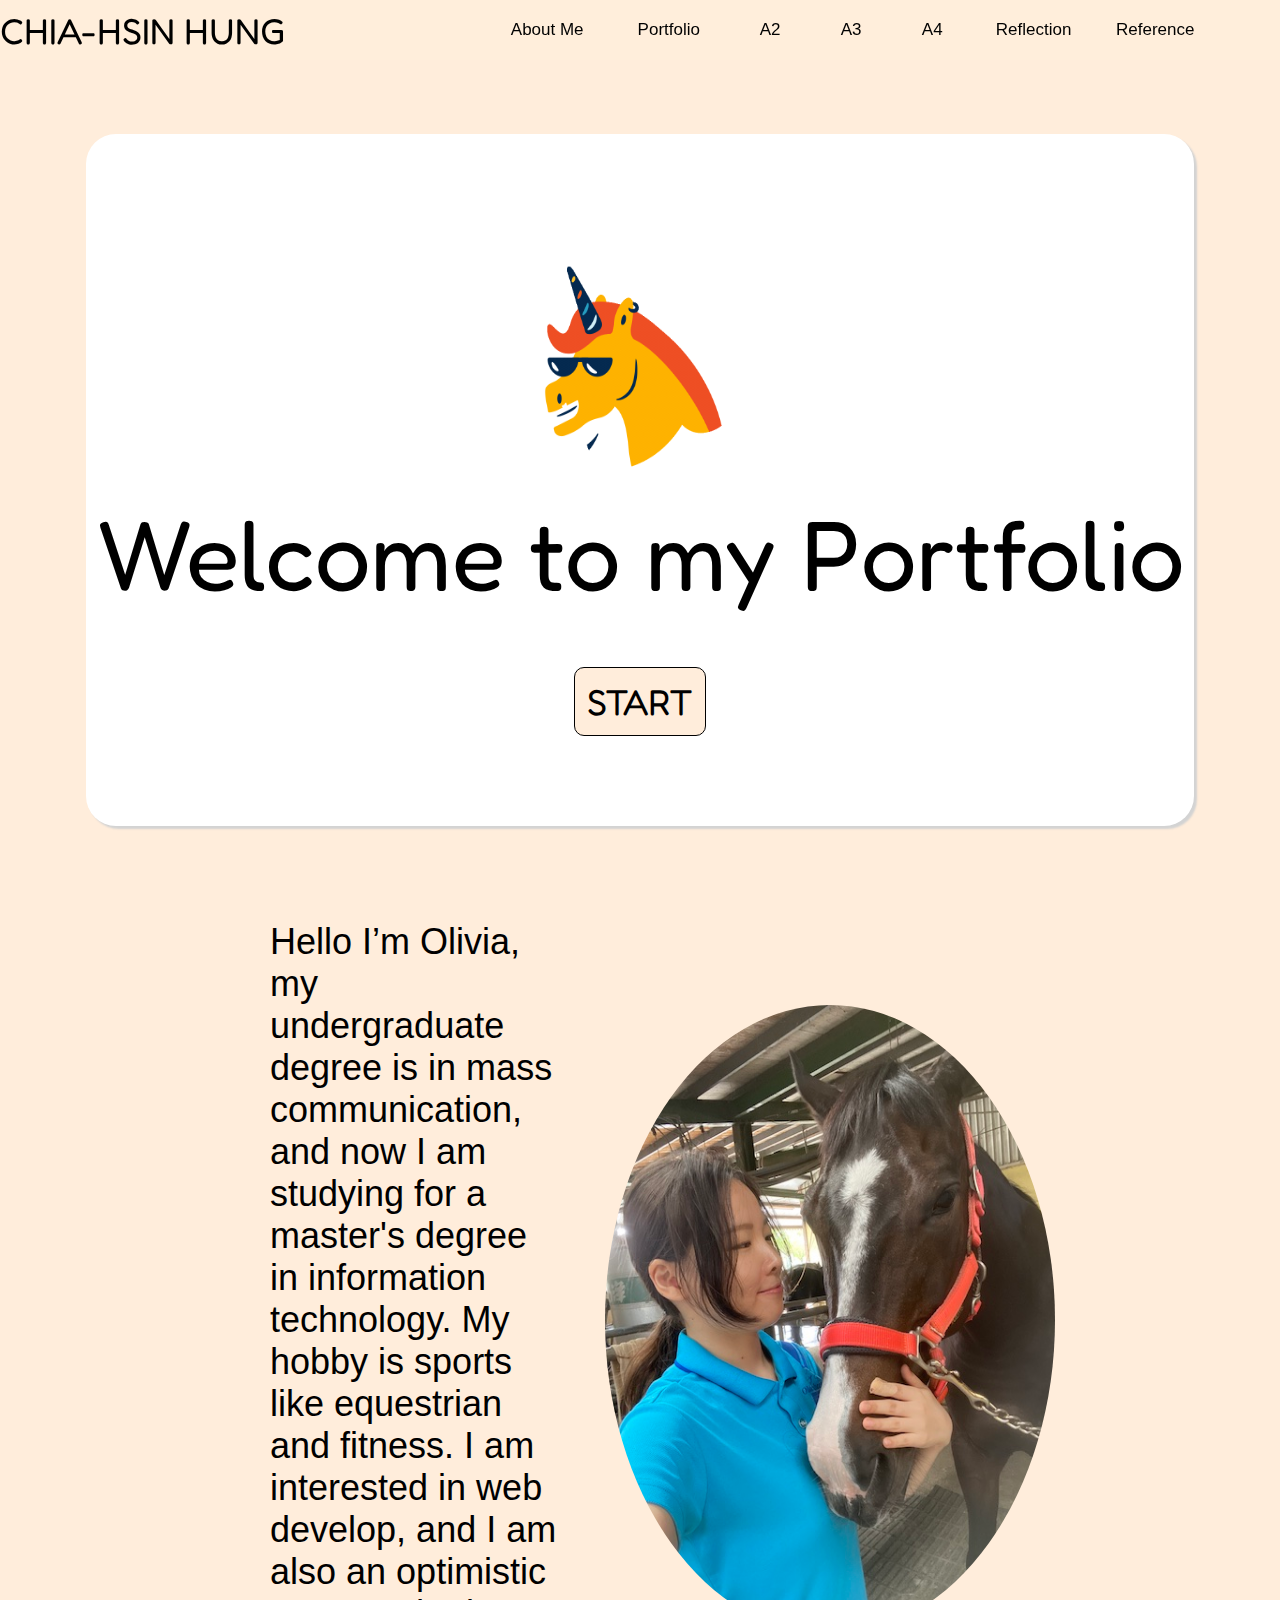
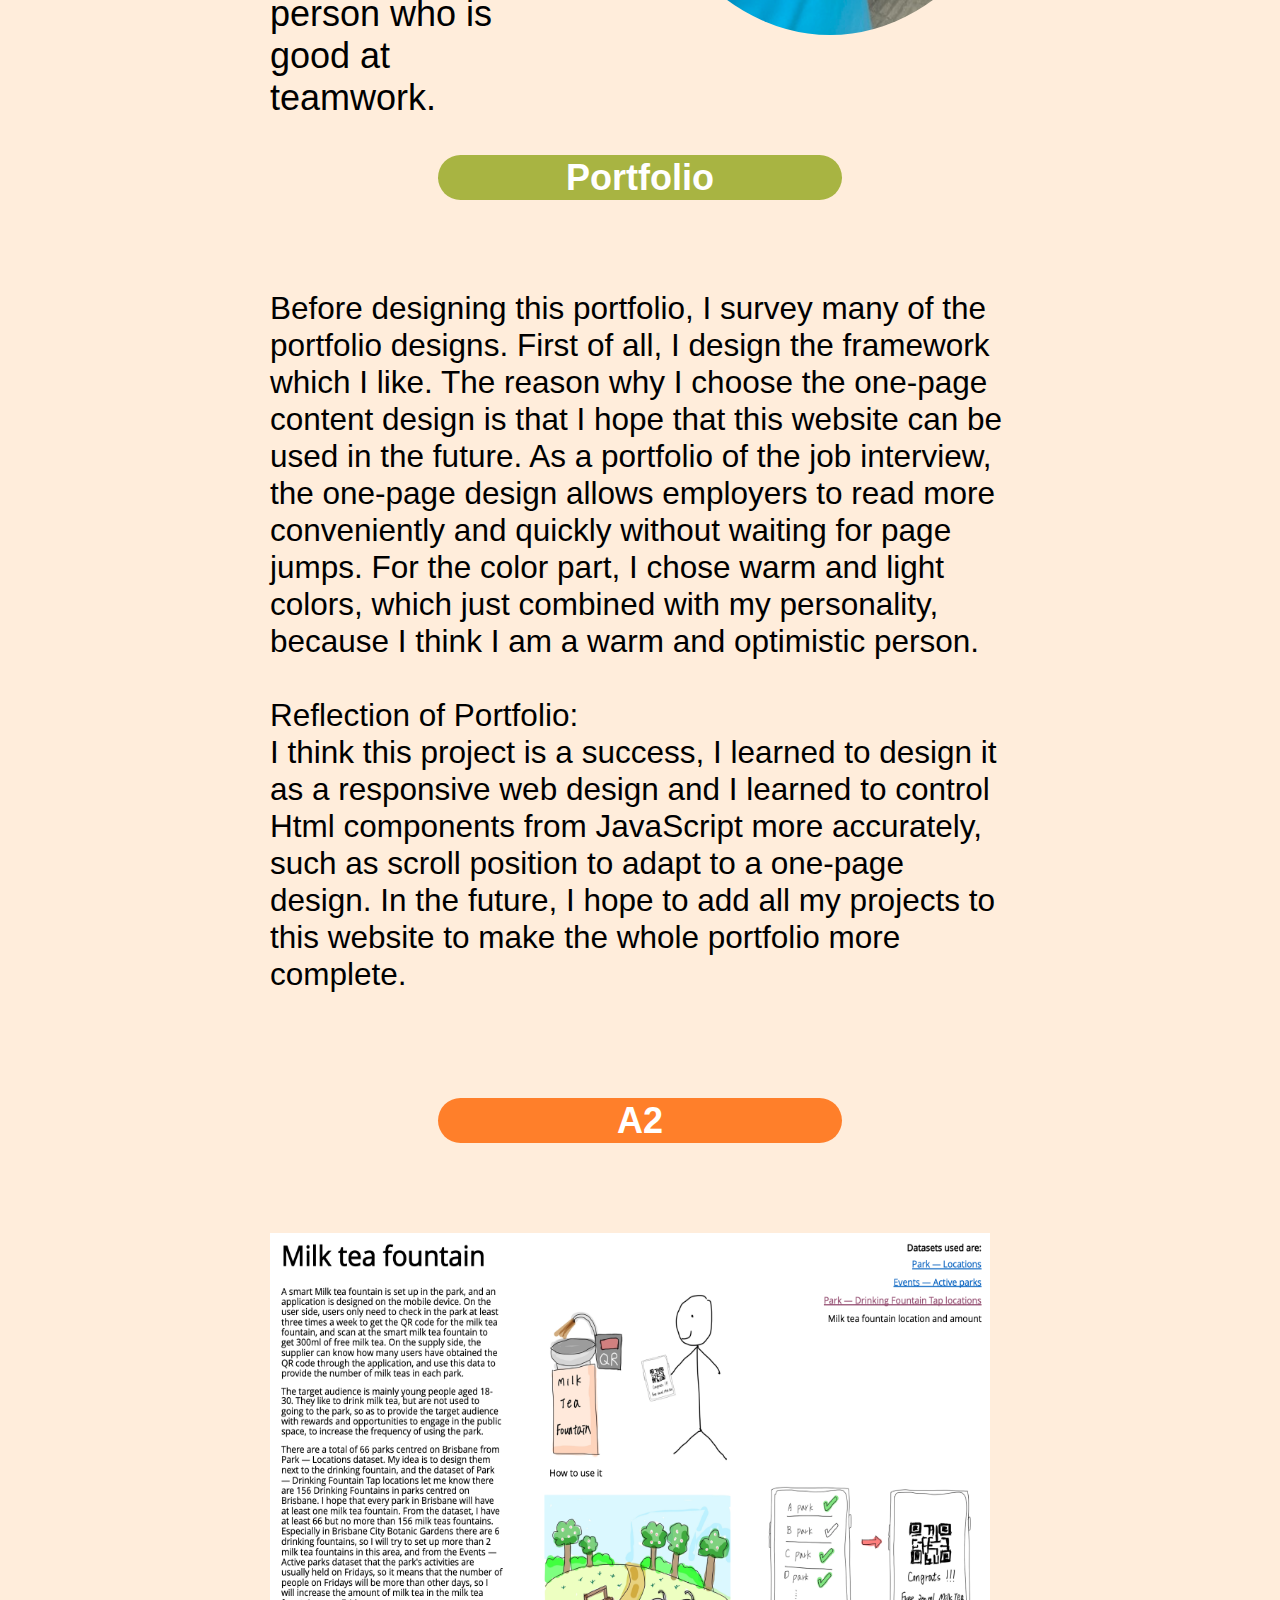
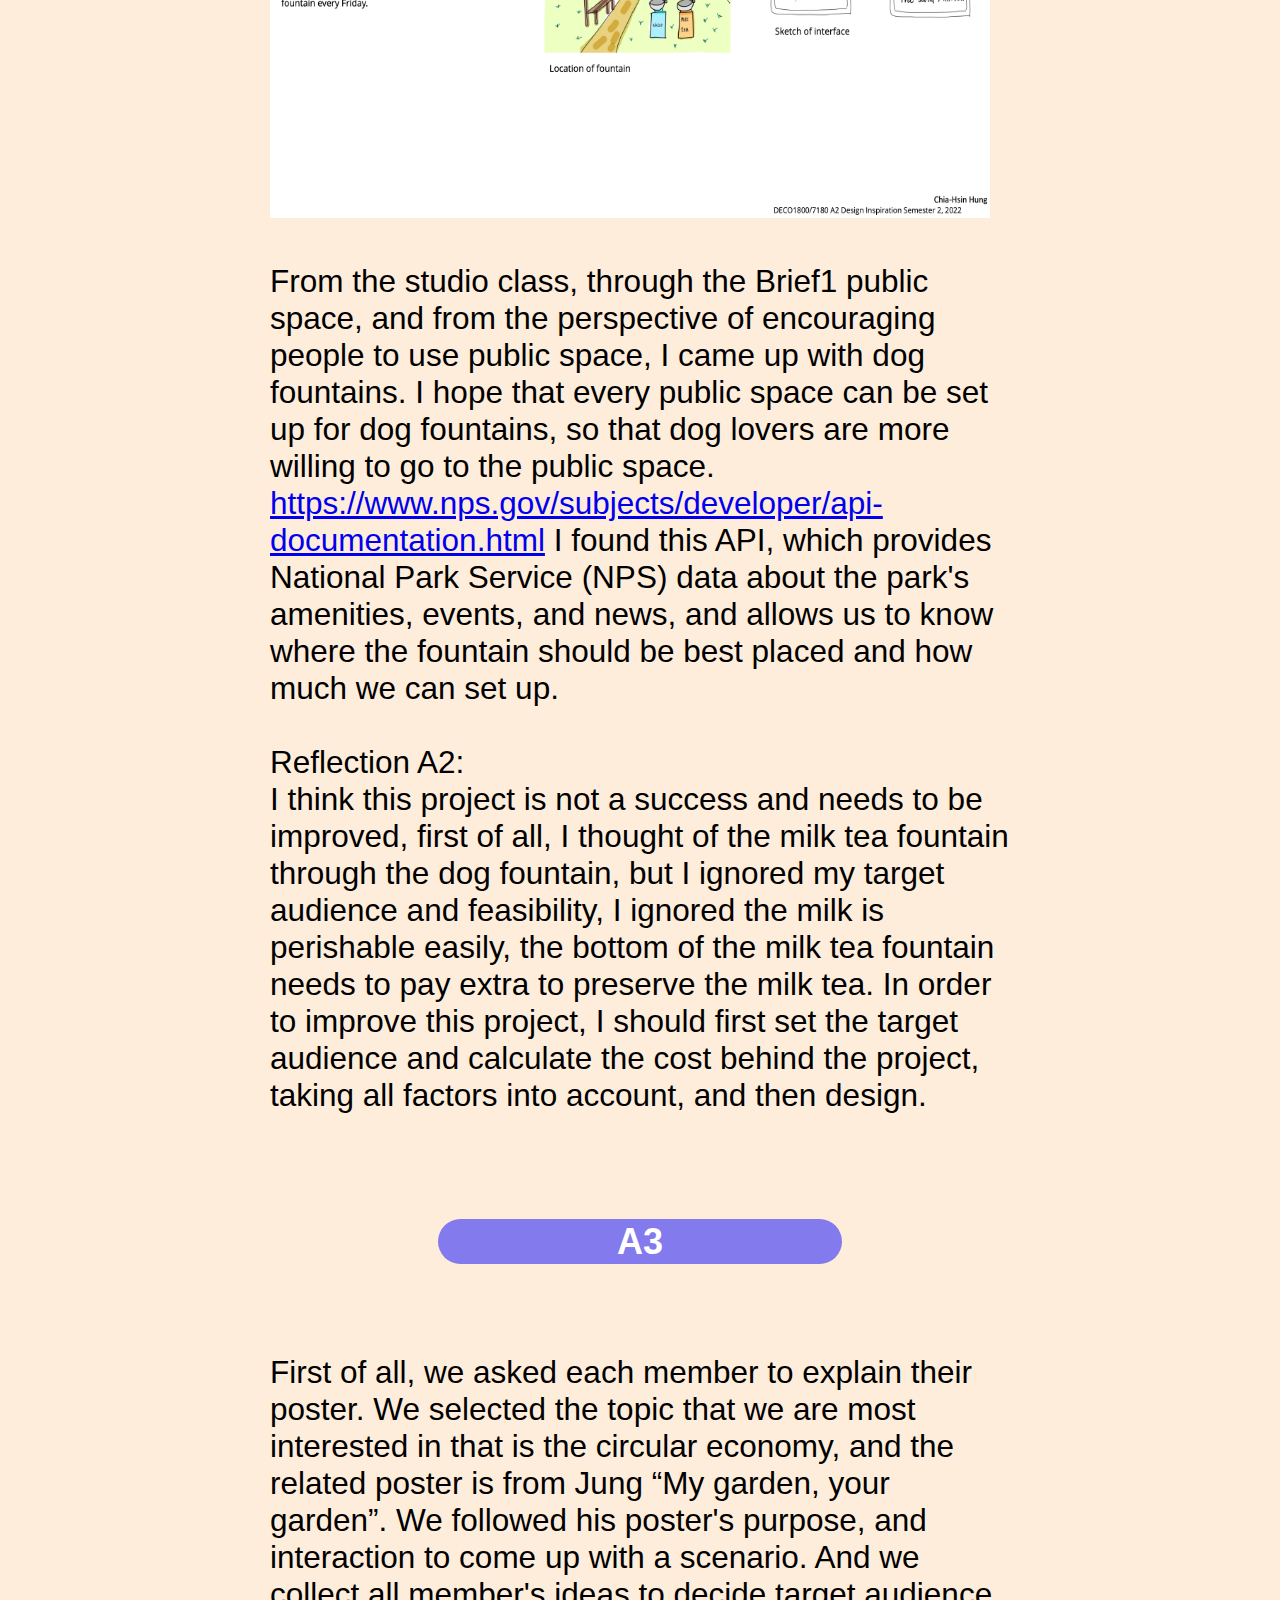
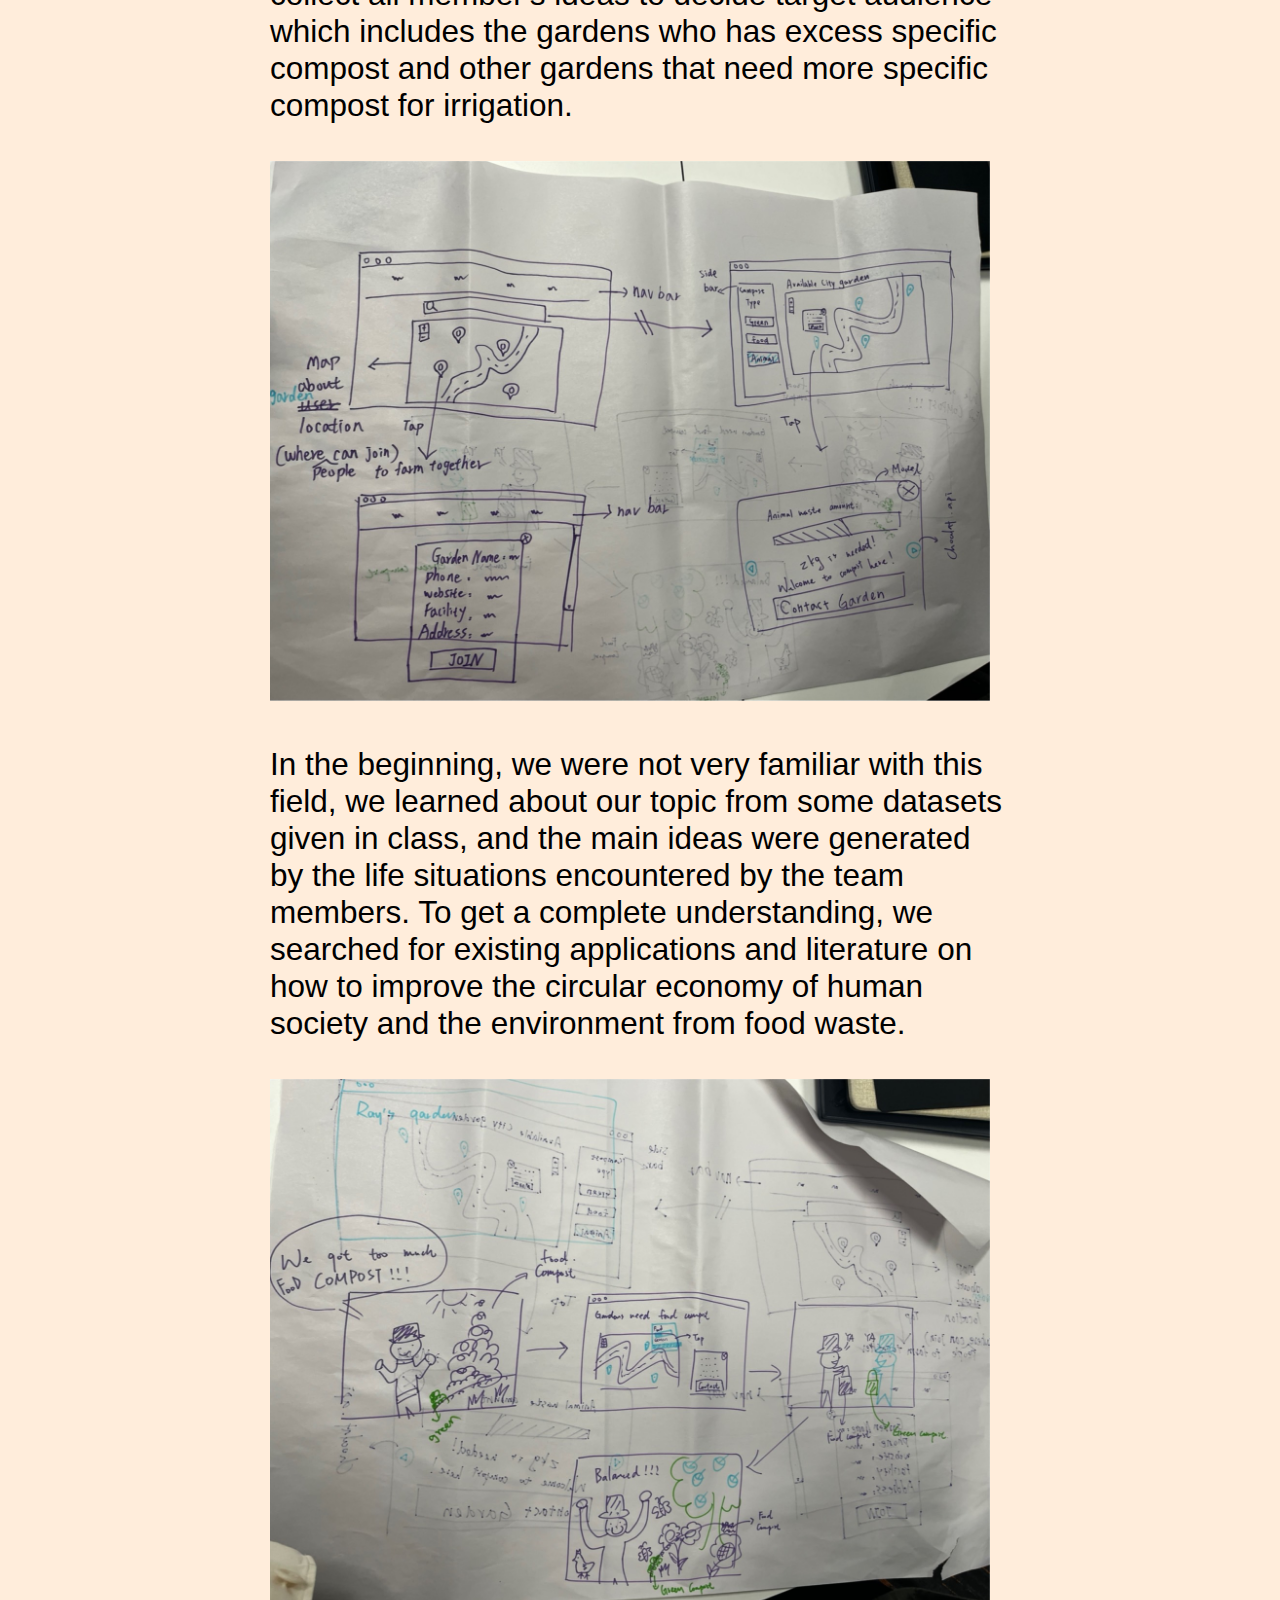
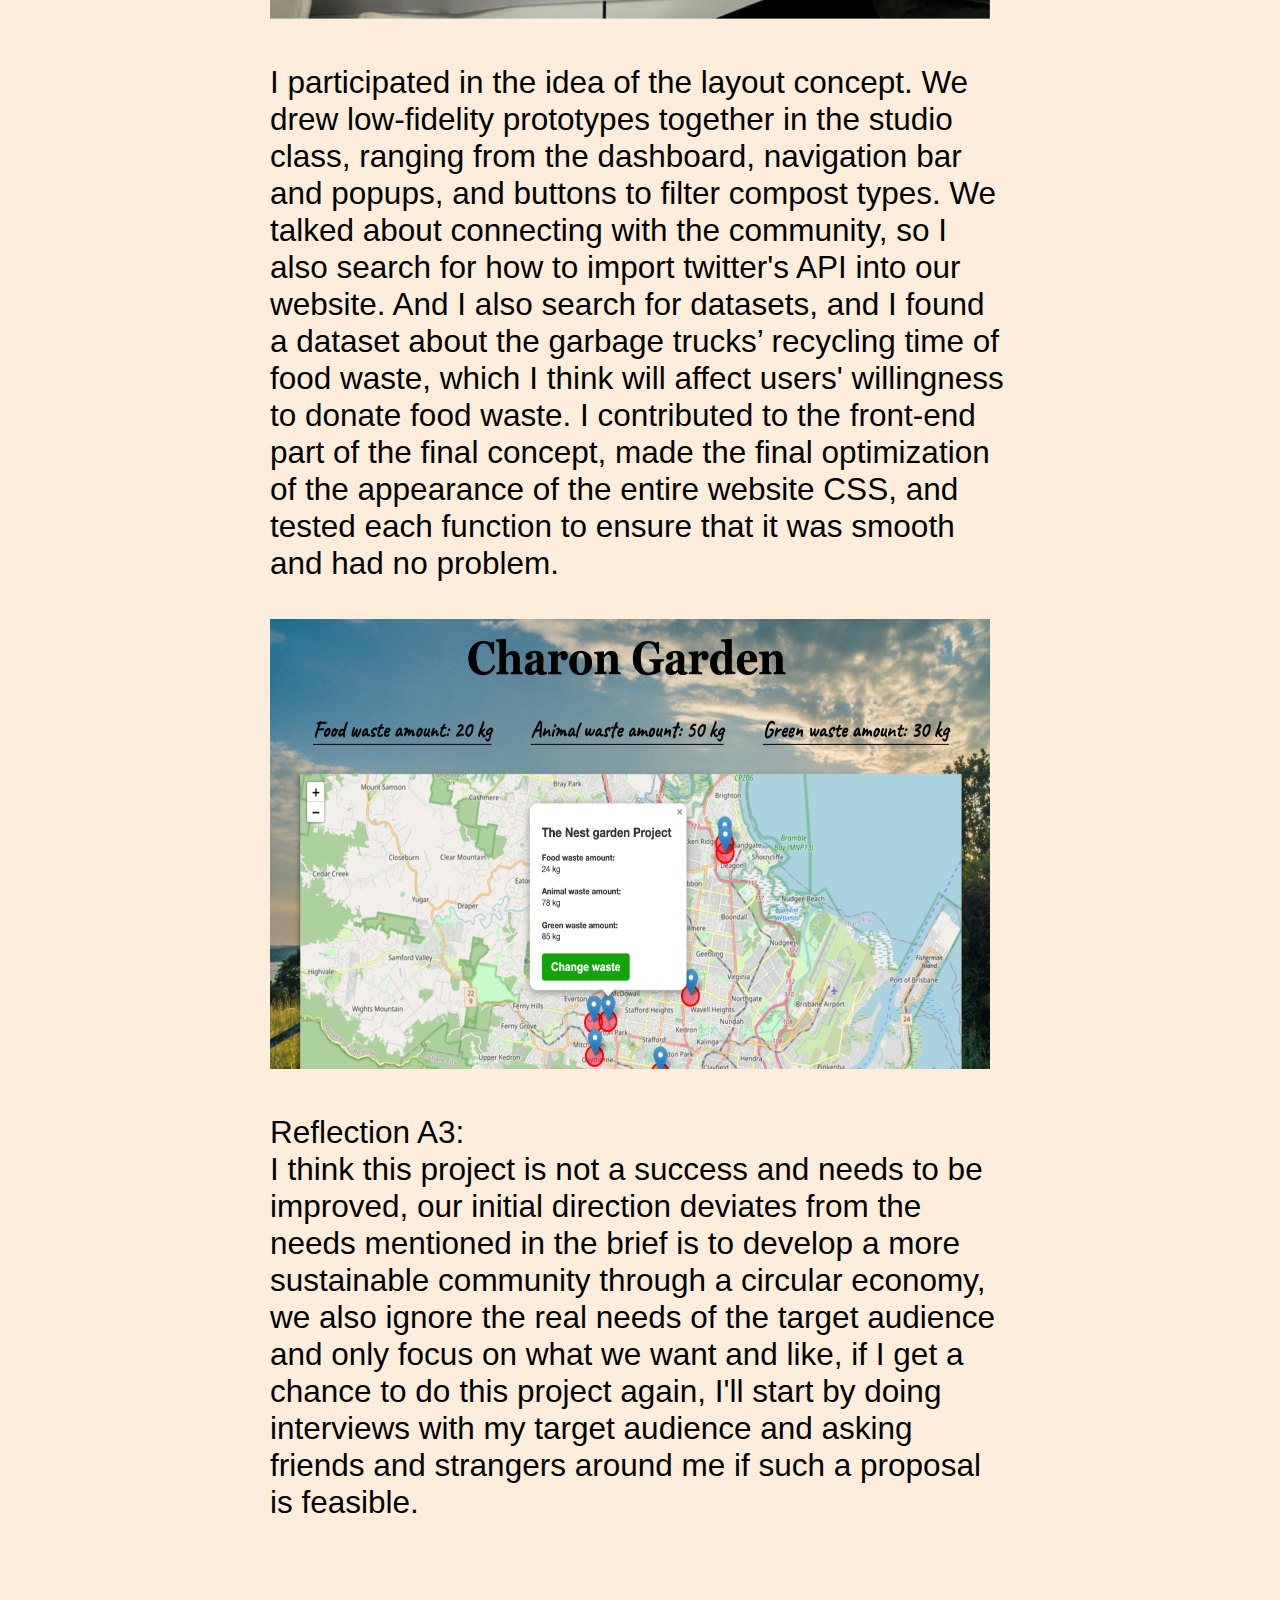
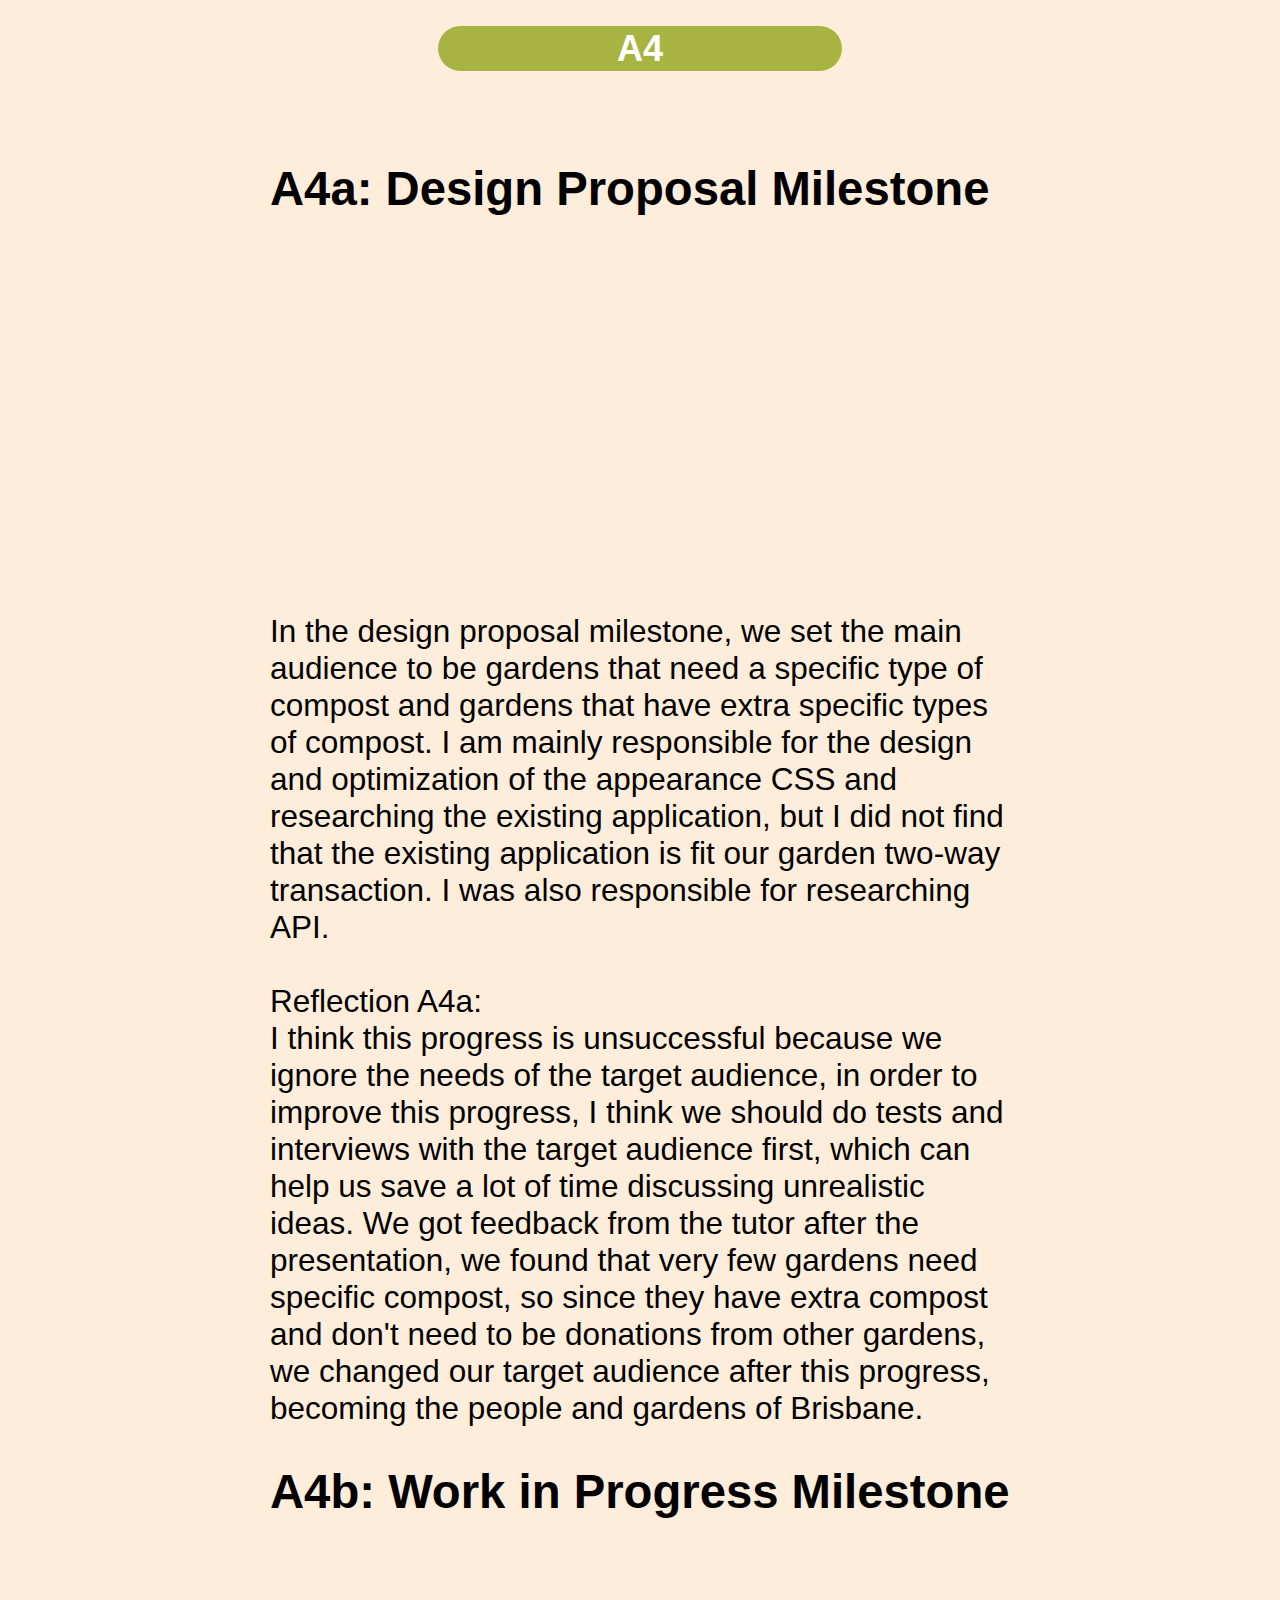
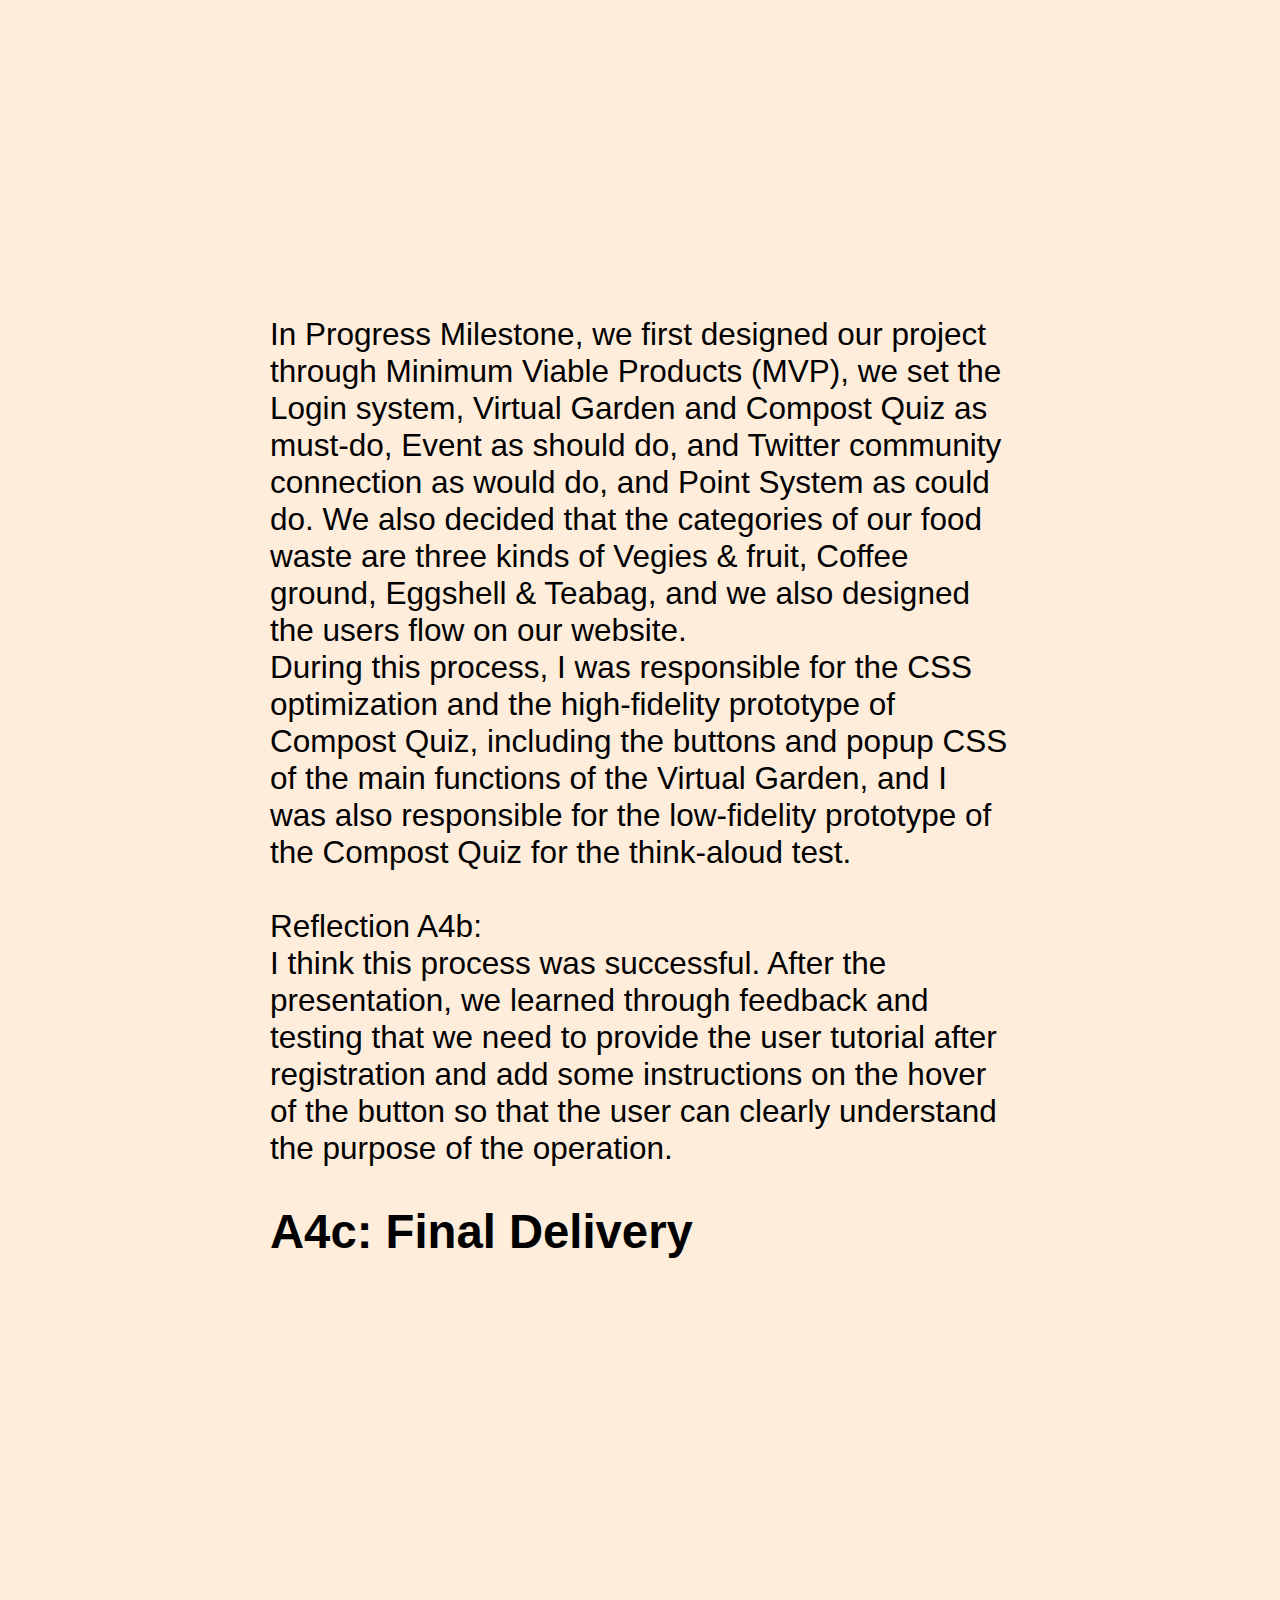
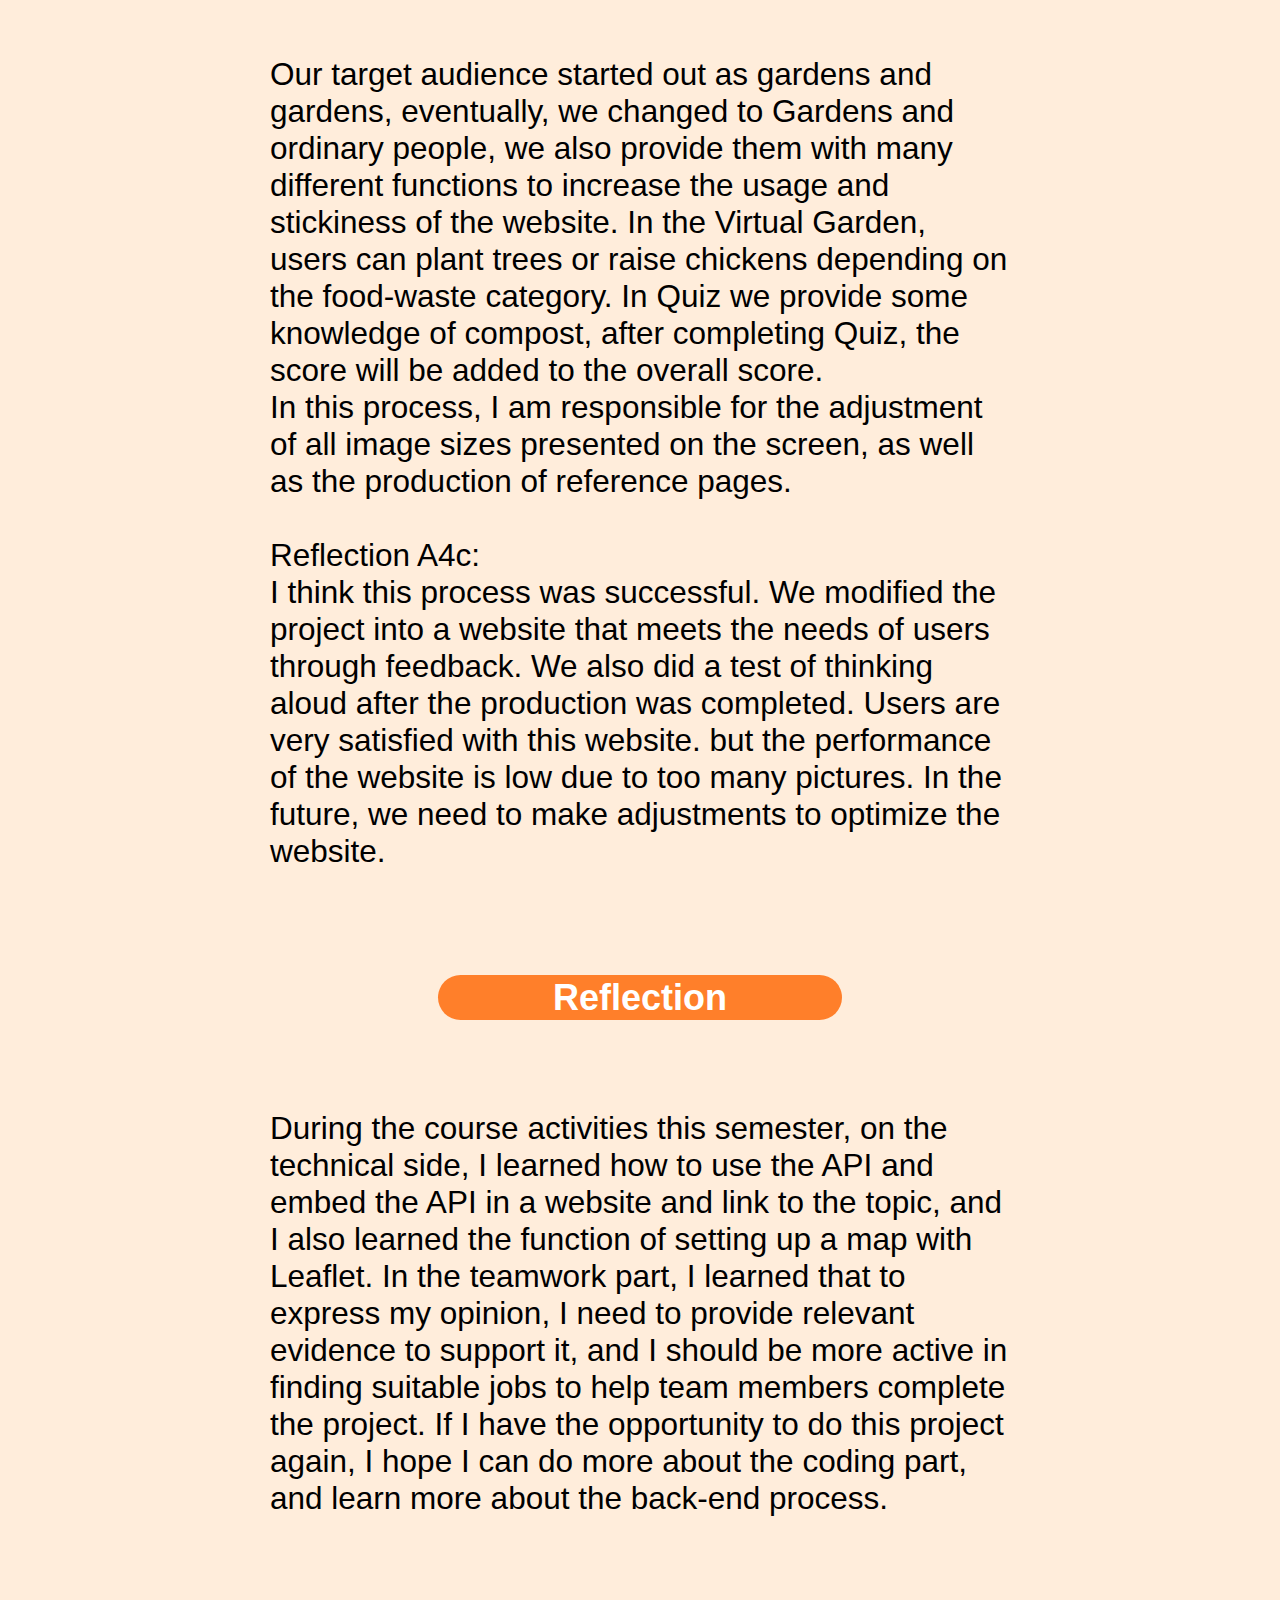
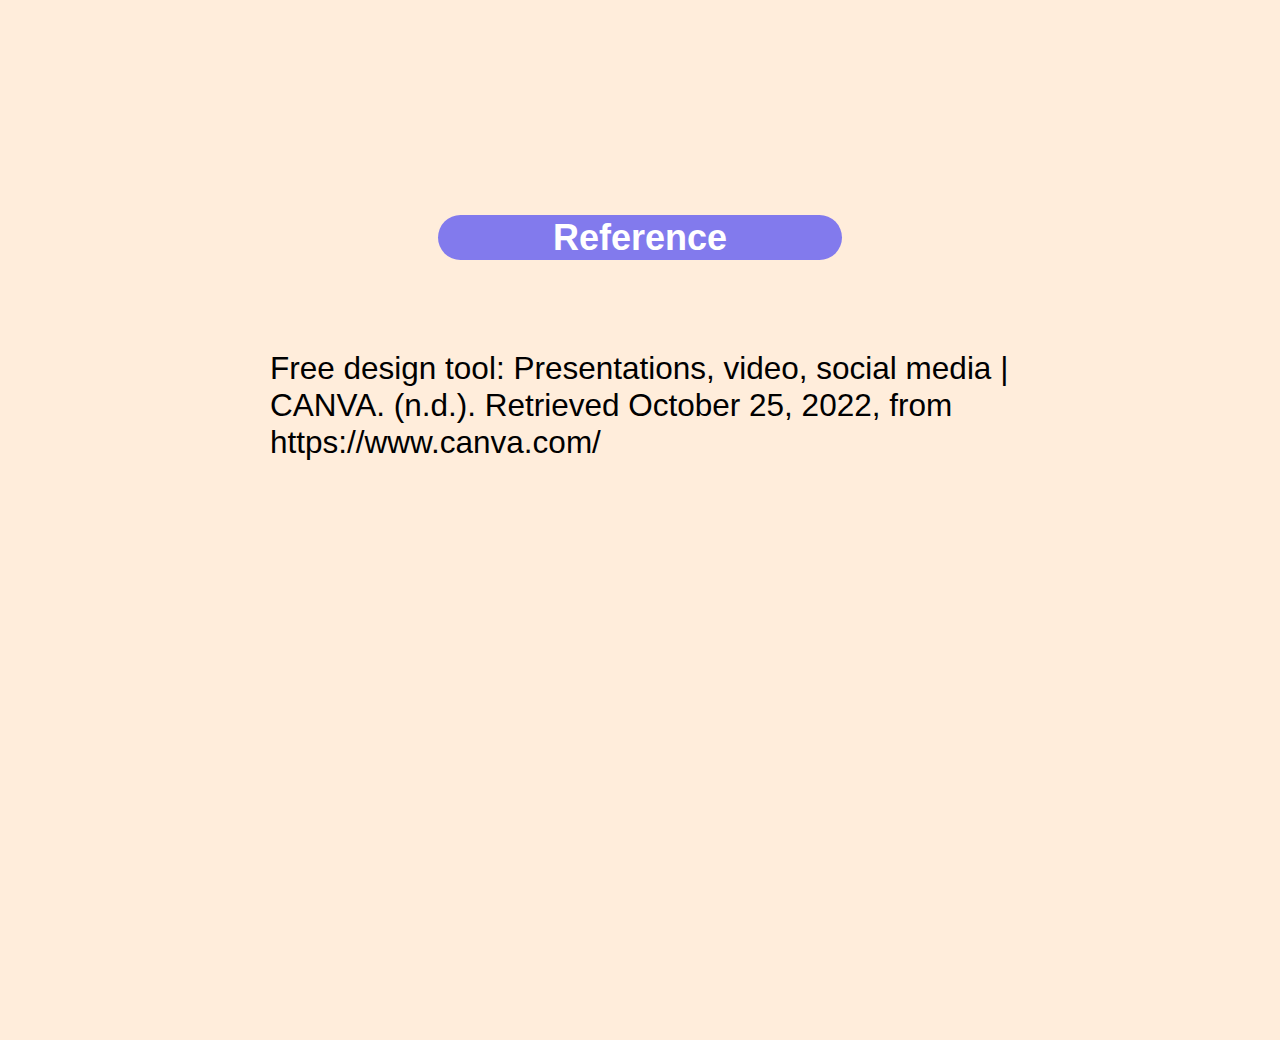
<file: index.html>
<!DOCTYPE html>
<html lang="en">
<head>
    <meta charset="UTF-8">
    <meta http-equiv="X-UA-Compatible" content="IE=edge">
    <meta name="viewport" content="width=device-width, initial-scale=1.0">
    <title>My portfolio</title>
    <link rel="stylesheet" href="style.css">
    <script src="script.js" defer></script>
    <script src="https://ajax.googleapis.com/ajax/libs/jquery/3.6.0/jquery.min.js"></script>
    <link rel="preconnect" href="https://fonts.googleapis.com">
    <link rel="preconnect" href="https://fonts.gstatic.com" crossorigin>
    <link href="https://fonts.googleapis.com/css2?family=Fredoka+One&family=Lobster&display=swap" rel="stylesheet">

</head>
<body>
    <div class="header">
        <div class="header_lef v_center" style="font-family: 'Fredoka One', cursive; font-size: 4vh;">CHIA-HSIN HUNG</div>
        <div class="header_content" id="button_aboutme">About Me</div>
        <div class="header_content" id="button_portfolio">Portfolio</div>
        <div class="header_content" id="button_a2">A2</div>
        <div class="header_content" id="button_a3">A3</div>
        <div class="header_content" id="button_a4">A4</div>
        <div class="header_content" id="button_reflection">Reflection</div>
        <div class="header_content" id="button_reference">Reference</div>
        <div class="header_right"></div>
    </div>
    
    <!-- Zero Page -->
    <div class="page page_h center" id="page_welcome">
        <div class="page_content_box page_content_box_title center">
            <img style="width: 30vh; height:30vh;" src="./image/tilte_horse.gif" alt="">
            Welcome to my Portfolio
            <div id="button_start"class="page_content_box_btn center">START</div>
        </div>
    </div>


    <!-- First Page -->
    <div class="page page_h center" id="page_aboutme" >
        <div class="aboutme_box center">
            <div class="aboutme_box_text">
                Hello I’m Olivia, my undergraduate degree is in mass communication,
                and now I am studying for a master's degree in information technology. 
                My hobby is sports like equestrian and fitness.
                I am interested in web develop, and I am also an optimistic person who is good at teamwork.
            </div>
            <img style="width: 50vh; height:70vh; border-radius:50%;" src="./image/me.jpg">
        </div>    
    </div>
    

    <!-- Second Page -->
    <div class="page v_center column" id="page_portfolio">
        <div class="page_title_box center">
            Portfolio
        </div>

        <div class="port_box_text">
            Before designing this portfolio, I survey many of the portfolio designs. 
            First of all, I design the framework which I like. 
            The reason why I choose the one-page content design is that I hope that this website can be used in the future. 
            As a portfolio of the job interview, 
            the one-page design allows employers to read more conveniently and quickly without waiting for page jumps. 
            For the color part, I chose warm and light colors, which just combined with my personality, 
            because I think I am a warm and optimistic person. 
            <br>
            <br>
            Reflection of Portfolio:
            <br>
            I think this project is a success, I learned to design it as a responsive web design and I learned to control Html components from JavaScript more accurately, such as scroll position to adapt to a one-page design.
            In the future, I hope to add all my projects to this website to make the whole portfolio more complete.
        </div>
    </div>


    <!-- Third Page -->
    <div class="page v_center column" id="page_a2">
        <div class="page_title_box center" style="background-color: #ff7f2a;">
            A2
        </div>
        <div class="port_box_text">
            <img style="width: 80vh; height:65vh;" src="./image/a2.png">
            <br>
            <br>
            From the studio class, through the Brief1 public space, and from the perspective of encouraging people to use public space, I came up with dog fountains. I hope that every public space can be set up for dog fountains, so that dog lovers are more willing to go to the public space.
            <a href="https://www.nps.gov/subjects/developer/api-documentation.html">https://www.nps.gov/subjects/developer/api-documentation.html</a>
            I found this API, which provides National Park Service (NPS) data about the park's amenities, events, and news, and allows us to know where the fountain should be best placed and how much we can set up.            
            <br>
            <br>
            Reflection A2:
            <br>
            I think this project is not a success and needs to be improved, first of all, I thought of the milk tea fountain through the dog fountain, but I ignored my target audience and feasibility, I ignored the milk is perishable easily, the bottom of the milk tea fountain needs to pay extra to preserve the milk tea. In order to improve this project, I should first set the target audience and calculate the cost behind the project, taking all factors into account, and then design.
        </div>
    </div>

    <!-- Fourth Page -->
    <div class="page v_center column" id="page_a3">
        <div class="page_title_box center" style="background-color: #827aed;">
            A3
        </div>
        <div class="port_box_text">
            First of all, we asked each member to explain their poster. We selected the topic that we are most interested in that is the circular economy, and the related poster is from Jung “My garden, your garden”. We followed his poster's purpose, and interaction to come up with a scenario.
            And we collect all member's ideas to decide target audience which includes the gardens who has excess specific compost and other gardens that need more specific compost for irrigation.
            <br>
            <br>
            <img style="width: 80vh; height:60vh;" src="./image/a3_1.jpg">
            <br>
            <br>
            In the beginning, we were not very familiar with this field, we learned about our topic from some datasets given in class, and the main ideas were generated by the life situations encountered by the team members. To get a complete understanding, we searched for existing applications and literature on how to improve the circular economy of human society and the environment from food waste.
            <br>
            <br>
            <img style="width: 80vh; height:60vh;" src="./image/a3_2.jpg">
            <br>
            <br>
            I participated in the idea of the layout concept. We drew low-fidelity prototypes together in the studio class, ranging from the dashboard, navigation bar and popups, and buttons to filter compost types.
            We talked about connecting with the community, so I also search for how to import twitter's API into our website. And I also search for datasets, and I found a dataset about the garbage trucks’ recycling time of food waste, which I think will affect users' willingness to donate food waste.
            I contributed to the front-end part of the final concept, made the final optimization of the appearance of the entire website CSS, and tested each function to ensure that it was smooth and had no problem.
            <br>
            <br>
            <img style="width: 80vh; height:50vh;" src="./image/a3_3.png">
            <br>
            <br>
            Reflection A3:
            <br>
            I think this project is not a success and needs to be improved, our initial direction deviates from the needs mentioned in the brief is to develop a more sustainable community through a circular economy, we also ignore the real needs of the target audience and only focus on what we want and like, if I get a chance to do this project again, I'll start by doing interviews with my target audience and asking friends and strangers around me if such a proposal is feasible.
        </div>
    </div>

    <!-- Fifth Page -->
    <div class="page v_center column" id="page_a4">
        <div class="page_title_box center">
            A4
        </div>
        <div class="port_box_text">
            <h2>A4a: Design Proposal Milestone</h2>
            <br>
            <iframe width="560" height="315" src="https://www.youtube.com/embed/qtWFLtIU1cY" title="YouTube video player" frameborder="0" allow="accelerometer; autoplay; clipboard-write; encrypted-media; gyroscope; picture-in-picture" allowfullscreen></iframe>      
            <br>
            <br>
            In the design proposal milestone, we set the main audience to be gardens that need a specific type of compost and gardens that have extra specific types of compost. I am mainly responsible for the design and optimization of the appearance CSS and researching the existing application, but I did not find that the existing application is fit our garden two-way transaction. I was also responsible for researching API.
            <br>
            <br>
            Reflection A4a:
            <br>
            I think this progress is unsuccessful because we ignore the needs of the target audience, in order to improve this progress, I think we should do tests and interviews with the target audience first, which can help us save a lot of time discussing unrealistic ideas. We got feedback from the tutor after the presentation, we found that very few gardens need specific compost, so since they have extra compost and don't need to be donations from other gardens, we changed our target audience after this progress, becoming the people and gardens of Brisbane.
            <br>
            <br>
            <h2>A4b: Work in Progress Milestone</h2>
            <br>
            <iframe width="560" height="315" src="https://www.youtube.com/embed/Ggv8DTkDl20" title="YouTube video player" frameborder="0" allow="accelerometer; autoplay; clipboard-write; encrypted-media; gyroscope; picture-in-picture" allowfullscreen></iframe>
            <br>
            <br>
            In Progress Milestone, we first designed our project through Minimum Viable Products (MVP), we set the Login system, Virtual Garden and Compost Quiz as must-do, Event as should do, and Twitter community connection as would do, and Point System as could do. We also decided that the categories of our food waste are three kinds of Vegies & fruit, Coffee ground, Eggshell & Teabag, and we also designed the users flow on our website.
            <br>
            During this process, I was responsible for the CSS optimization and the high-fidelity prototype of Compost Quiz, including the buttons and popup CSS of the main functions of the Virtual Garden, and I was also responsible for the low-fidelity prototype of the Compost Quiz for the think-aloud test.
            <br>
            <br>
            Reflection A4b:
            <br>
            I think this process was successful. After the presentation, we learned through feedback and testing that we need to provide the user tutorial after registration and add some instructions on the hover of the button so that the user can clearly understand the purpose of the operation.
            <br>
            <br>
            <h2>A4c: Final Delivery</h2>
            <br>
            <iframe width="560" height="315" src="https://www.youtube.com/embed/rhF7a4ocKKU" title="YouTube video player" frameborder="0" allow="accelerometer; autoplay; clipboard-write; encrypted-media; gyroscope; picture-in-picture" allowfullscreen></iframe>
            <br>
            <br>
            Our target audience started out as gardens and gardens, eventually, we changed to Gardens and ordinary people, we also provide them with many different functions to increase the usage and stickiness of the website. In the Virtual Garden, users can plant trees or raise chickens depending on the food-waste category. In Quiz we provide some knowledge of compost, after completing Quiz, the score will be added to the overall score.
            <br>
            In this process, I am responsible for the adjustment of all image sizes presented on the screen, as well as the production of reference pages.
            <br>
            <br>
            Reflection A4c:
            <br>
            I think this process was successful. We modified the project into a website that meets the needs of users through feedback. We also did a test of thinking aloud after the production was completed. Users are very satisfied with this website. but the performance of the website is low due to too many pictures. In the future, we need to make adjustments to optimize the website.
        </div>
    </div>

    <!-- Sixth Page -->
    <div class="page v_center column" id="page_reflect">
        <div class="page_title_box center" style="background-color: #ff7f2a;">
            Reflection
        </div>
        <div class="port_box_text">
            During the course activities this semester, on the technical side, I learned how to use the API and embed the API in a website and link to the topic, and I also learned the function of setting up a map with Leaflet. In the teamwork part, I learned that to express my opinion, I need to provide relevant evidence to support it, and I should be more active in finding suitable jobs to help team members complete the project. If I have the opportunity to do this project again, I hope I can do more about the coding part, and learn more about the back-end process.
        </div>
    </div>

    <!-- Seventh Page -->
    <div class="page v_center column" id="page_reference">
        <div class="page_title_box center" style="background-color: #827aed;">
            Reference
        </div>
        <div class="port_box_text">
        Free design tool: Presentations, video, social media | CANVA. (n.d.). Retrieved October 25, 2022, from https://www.canva.com/
        <br>
        <br>
        </div>
    </div>
</body>
</html>
</file>
<file: style.css>
*{
    padding: 0;
    margin: 0;
    font-family:'Lucida Sans', 'Lucida Sans Regular', 'Lucida Grande', 'Lucida Sans Unicode', Geneva, Verdana, sans-serif;

}

body{
    background-color: #ffeddb;
}

.center {
    display: flex;
    justify-content: center;
    align-items: center;
}

.column{
    display: flex;
    flex-direction: column;
}

.h_center {
    display: flex;
    justify-content: center;
}

.v_center {
    display: flex;
    align-items: center;
}

.header{
    position: sticky;
    top: 0px;
    right: 0px;
    left: 0px;
    height: 60px;
    z-index: 999;
    display: grid;
    grid-template-columns:38vw 1.5fr 1.5fr 1fr 1fr 1fr 1.5fr 1.5fr 5vw;
    background-color: rgba(255, 237, 219, 0.8);
}

.header_content{
    display: flex;
    align-items: center;
    justify-content: center;
    transition: all 0.5s;
    scale: 1;
    cursor: pointer;
    font-size: 17px;
    font-family:'Lucida Sans', 'Lucida Sans Regular', 'Lucida Grande', 'Lucida Sans Unicode', Geneva, Verdana, sans-serif;
}

.header_content:hover {
    transition: all 0.5s;
    /* font-size: 20px; */
    scale: 1.2;
    background-color: #e8913a;
    border-radius: 10px;
}

.page {
    width: 100%;
    min-height: calc(100vh - 60px);
    position: relative;
}

.page_h {
    height: calc(100vh - 60px);
}
.page_content_box {
    background-color: white;
    border-radius: 30px;
    width: 85%;
    height: 80%;
    box-shadow: 3px 3px 2px lightgray;
    padding: 10px;
    font-family: 'Fredoka One', cursive;
    flex-direction: column;
}

.page_content_box_title{
    font-size: 11vh;

}

.page_content_box_btn{
    font-size: 4vh;
    margin-top: 5%;
    border-radius: 10px;
    border:0.5px solid; 
    padding: 12px;
    background-color: #ffeddb;
    font-family: 'Fredoka One', cursive;
}

.page_content_box_btn:hover{
    background-color:#e8913a;
    cursor: pointer;
}

.page_title_box {
    background-color: #a8b442;
    margin-top: 15px;
    width: 30vw;
    height: 25px;
    border-radius: 36px;
    padding: 10px;
    color: white;
    font-weight: bold;
    text-align: center;
    font-size: 4vh;
}

.aboutme_box{
    display: flex;
    justify-content: space-between;
    font-size: 4vh;
    margin: 0 25vh;
}

.aboutme_box_text{
    margin: 0 5vh;
}

.port_box_text{
    margin: 10vh 30vh;
    font-size: 3.5vh; 
}
</file>
